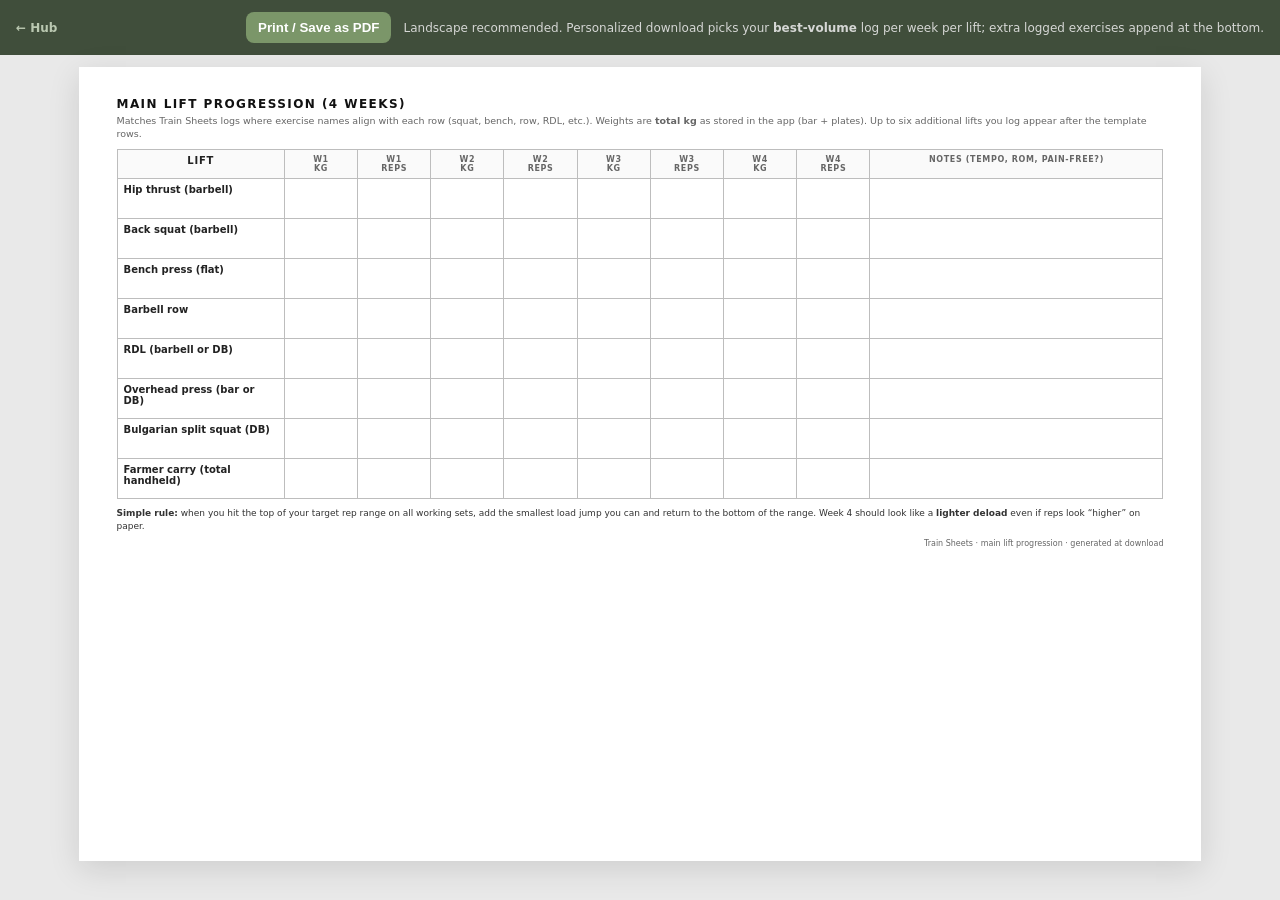
<file: main-lift-progression.html>
<!DOCTYPE html>
<html lang="en">
<head>
  <meta charset="utf-8" />
  <meta name="viewport" content="width=device-width, initial-scale=1" />
  <title>Main Lift Progression (Printable)</title>
  <style>
    :root { --ink: #111; --line: #bdbdbd; --muted: #666; --paper: #fff; }
    * { box-sizing: border-box; }
    body {
      margin: 0;
      background: #e9e9e9;
      color: var(--ink);
      font-family: ui-sans-serif, system-ui, -apple-system, "Segoe UI", Roboto, Arial, sans-serif;
      font-size: 10px;
    }
    .toolbar {
      padding: 12px 16px;
      background: #404e3b;
      color: #e6e6e6;
      display: flex;
      gap: 12px;
      align-items: center;
      flex-wrap: wrap;
    }
    .toolbar a.home-link {
      margin-right: auto;
      color: #bac8b1;
      text-decoration: none;
      font-weight: 600;
      font-size: 12px;
    }
    .toolbar a.home-link:hover { color: #fff; }
    .toolbar button {
      background: #7b9669;
      color: #fff;
      border: 0;
      border-radius: 8px;
      padding: 8px 12px;
      cursor: pointer;
      font-weight: 600;
    }
    .toolbar button:hover { filter: brightness(1.06); }
    .toolbar span { opacity: 0.9; font-size: 12px; color: #e6e6e6; }
    @page { size: A4 landscape; margin: 10mm; }
    @media print {
      body { background: var(--paper); }
      .toolbar { display: none !important; }
      .sheet { box-shadow: none !important; margin: 0 !important; width: 297mm !important; min-height: 210mm !important; }
    }
    .sheet {
      width: 297mm;
      min-height: 210mm;
      margin: 12px auto 18px;
      background: var(--paper);
      box-shadow: 0 8px 30px rgba(0,0,0,0.12);
      padding: 8mm 10mm 10mm;
    }
    h1 {
      margin: 0 0 4px;
      font-size: 12px;
      letter-spacing: 0.12em;
      text-transform: uppercase;
    }
    .sub {
      margin: 0 0 8px;
      color: var(--muted);
      font-size: 9.5px;
      line-height: 1.35;
    }
    table {
      width: 100%;
      border-collapse: collapse;
      table-layout: fixed;
      margin: 0 0 8px;
    }
    th, td {
      border: 1px solid var(--line);
      padding: 5px 6px;
      vertical-align: top;
    }
    th {
      font-size: 8px;
      letter-spacing: 0.08em;
      text-transform: uppercase;
      color: var(--muted);
      background: #fafafa;
    }
    .lift { width: 16%; font-weight: 800; color: #222; font-size: 10px; }
    .small { width: 7%; text-align: center; }
    .cell { height: 26px; }
    .bigcell { height: 40px; }
    .footer { margin-top: 6px; font-size: 8px; color: var(--muted); text-align: right; }
    .hint {
      margin-top: 6px;
      font-size: 9px;
      color: #333;
      line-height: 1.45;
    }
  </style>
</head>
<body>
  <div class="toolbar">
    <a class="home-link" href="index.html#printables">← Hub</a>
    <button type="button" onclick="window.print()">Print / Save as PDF</button>
    <span>Landscape recommended. Personalized download picks your <strong>best-volume</strong> log per week per lift; extra logged exercises append at the bottom.</span>
  </div>

  <section class="sheet">
    <h1>Main lift progression (4 weeks)</h1>
    <p class="sub">
      Matches Train Sheets logs where exercise names align with each row (squat, bench, row, RDL, etc.). Weights are <strong>total kg</strong> as stored in the app (bar + plates). Up to six additional lifts you log appear after the template rows.
    </p>

    <table aria-label="Weekly bests">
      <thead>
        <tr>
          <th class="lift">Lift</th>
          <th class="small">W1<br/>kg</th>
          <th class="small">W1<br/>reps</th>
          <th class="small">W2<br/>kg</th>
          <th class="small">W2<br/>reps</th>
          <th class="small">W3<br/>kg</th>
          <th class="small">W3<br/>reps</th>
          <th class="small">W4<br/>kg</th>
          <th class="small">W4<br/>reps</th>
          <th>Notes (tempo, ROM, pain-free?)</th>
        </tr>
      </thead>
      <tbody>
        <tr>
          <td class="lift">Hip thrust (barbell)</td>
          <td class="cell"></td><td class="cell"></td><td class="cell"></td><td class="cell"></td>
          <td class="cell"></td><td class="cell"></td><td class="cell"></td><td class="cell"></td>
          <td class="bigcell"></td>
        </tr>
        <tr>
          <td class="lift">Back squat (barbell)</td>
          <td class="cell"></td><td class="cell"></td><td class="cell"></td><td class="cell"></td>
          <td class="cell"></td><td class="cell"></td><td class="cell"></td><td class="cell"></td>
          <td class="bigcell"></td>
        </tr>
        <tr>
          <td class="lift">Bench press (flat)</td>
          <td class="cell"></td><td class="cell"></td><td class="cell"></td><td class="cell"></td>
          <td class="cell"></td><td class="cell"></td><td class="cell"></td><td class="cell"></td>
          <td class="bigcell"></td>
        </tr>
        <tr>
          <td class="lift">Barbell row</td>
          <td class="cell"></td><td class="cell"></td><td class="cell"></td><td class="cell"></td>
          <td class="cell"></td><td class="cell"></td><td class="cell"></td><td class="cell"></td>
          <td class="bigcell"></td>
        </tr>
        <tr>
          <td class="lift">RDL (barbell or DB)</td>
          <td class="cell"></td><td class="cell"></td><td class="cell"></td><td class="cell"></td>
          <td class="cell"></td><td class="cell"></td><td class="cell"></td><td class="cell"></td>
          <td class="bigcell"></td>
        </tr>
        <tr>
          <td class="lift">Overhead press (bar or DB)</td>
          <td class="cell"></td><td class="cell"></td><td class="cell"></td><td class="cell"></td>
          <td class="cell"></td><td class="cell"></td><td class="cell"></td><td class="cell"></td>
          <td class="bigcell"></td>
        </tr>
        <tr>
          <td class="lift">Bulgarian split squat (DB)</td>
          <td class="cell"></td><td class="cell"></td><td class="cell"></td><td class="cell"></td>
          <td class="cell"></td><td class="cell"></td><td class="cell"></td><td class="cell"></td>
          <td class="bigcell"></td>
        </tr>
        <tr>
          <td class="lift">Farmer carry (total handheld)</td>
          <td class="cell"></td><td class="cell"></td><td class="cell"></td><td class="cell"></td>
          <td class="cell"></td><td class="cell"></td><td class="cell"></td><td class="cell"></td>
          <td class="bigcell"></td>
        </tr>
      </tbody>
    </table>

    <div class="hint">
      <strong>Simple rule:</strong> when you hit the top of your target rep range on all working sets, add the smallest load jump you can and return to the bottom of the range.
      Week 4 should look like a <strong>lighter deload</strong> even if reps look “higher” on paper.
    </div>

    <div class="footer">Train Sheets · main lift progression · generated at download</div>
  </section>
</body>
</html>
</file>
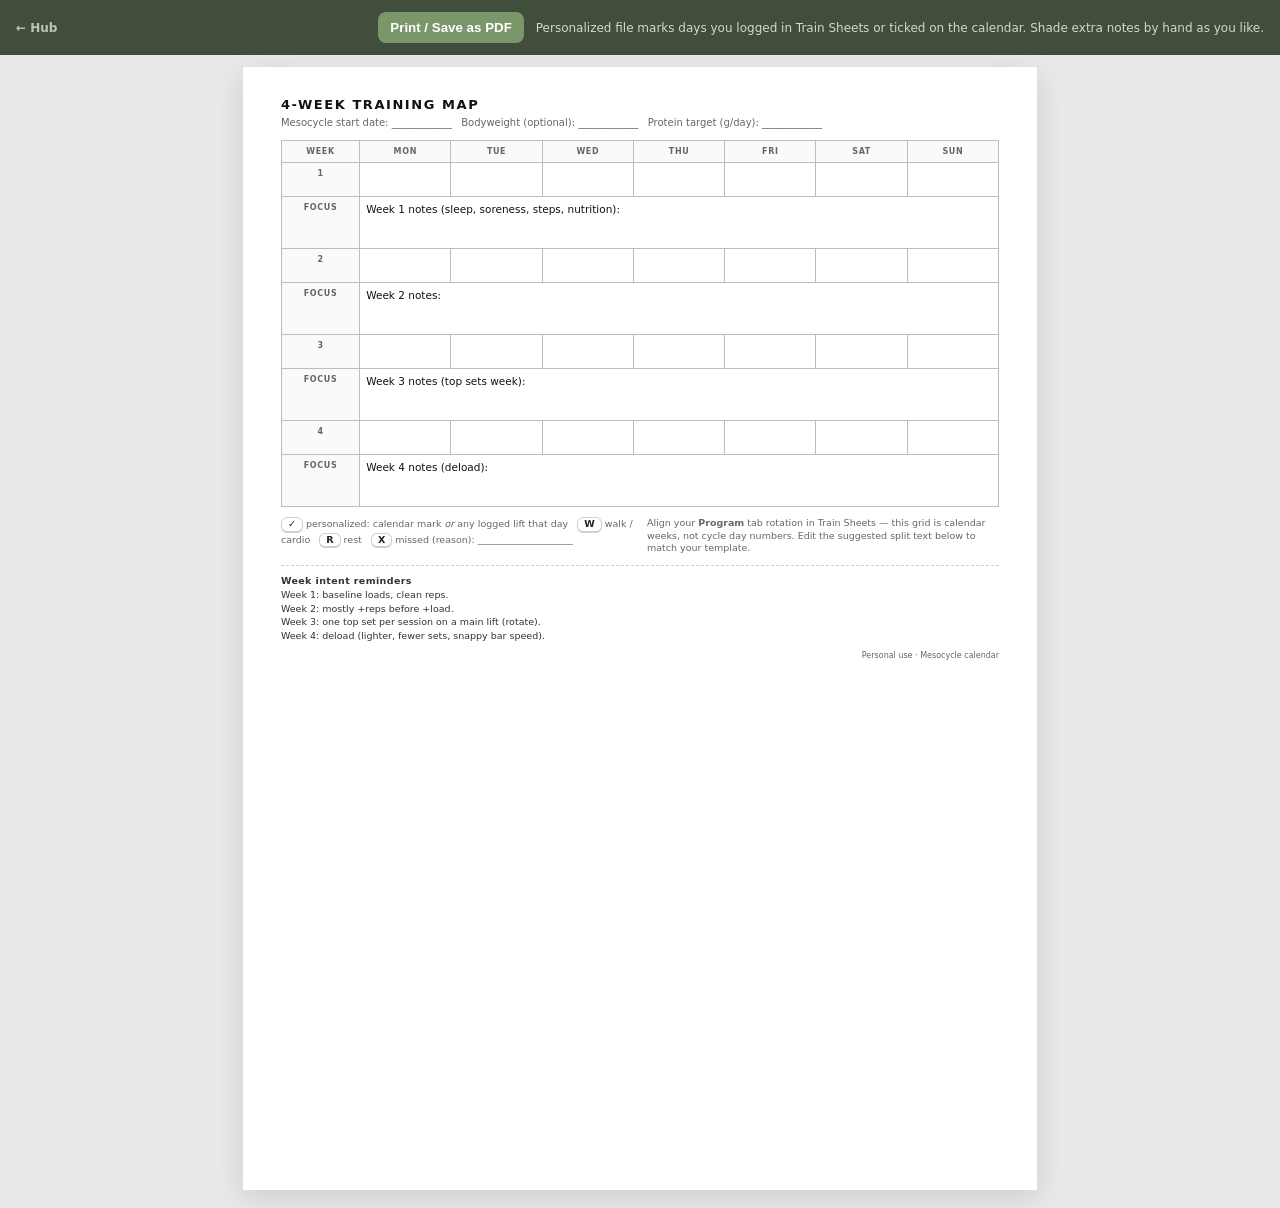
<file: mesocycle-calendar.html>
<!DOCTYPE html>
<html lang="en">
<head>
  <meta charset="utf-8" />
  <meta name="viewport" content="width=device-width, initial-scale=1" />
  <title>4-Week Mesocycle Calendar (Printable)</title>
  <style>
    :root { --ink: #111; --line: #bdbdbd; --muted: #666; --paper: #fff; }
    * { box-sizing: border-box; }
    body {
      margin: 0;
      background: #e9e9e9;
      color: var(--ink);
      font-family: ui-sans-serif, system-ui, -apple-system, "Segoe UI", Roboto, Arial, sans-serif;
      font-size: 10.5px;
    }
    .toolbar {
      padding: 12px 16px;
      background: #404e3b;
      color: #e6e6e6;
      display: flex;
      gap: 12px;
      align-items: center;
      flex-wrap: wrap;
    }
    .toolbar a.home-link {
      margin-right: auto;
      color: #bac8b1;
      text-decoration: none;
      font-weight: 600;
      font-size: 12px;
    }
    .toolbar a.home-link:hover { color: #fff; }
    .toolbar button {
      background: #7b9669;
      color: #fff;
      border: 0;
      border-radius: 8px;
      padding: 8px 12px;
      cursor: pointer;
      font-weight: 600;
    }
    .toolbar button:hover { filter: brightness(1.06); }
    .toolbar span { opacity: 0.9; font-size: 12px; color: #e6e6e6; }
    @page { size: A4; margin: 10mm; }
    @media print {
      body { background: var(--paper); }
      .toolbar { display: none !important; }
      .sheet { box-shadow: none !important; margin: 0 !important; }
    }
    .sheet {
      width: 210mm;
      min-height: 297mm;
      margin: 12px auto 18px;
      background: var(--paper);
      box-shadow: 0 8px 30px rgba(0,0,0,0.12);
      padding: 8mm 10mm 10mm;
    }
    h1 {
      margin: 0 0 4px;
      font-size: 13px;
      letter-spacing: 0.12em;
      text-transform: uppercase;
    }
    .sub {
      margin: 0 0 10px;
      color: var(--muted);
      font-size: 10px;
      line-height: 1.35;
    }
    table {
      width: 100%;
      border-collapse: collapse;
      table-layout: fixed;
      margin: 0 0 10px;
    }
    th, td {
      border: 1px solid var(--line);
      padding: 6px 6px;
      vertical-align: top;
    }
    th {
      font-size: 8px;
      letter-spacing: 0.08em;
      text-transform: uppercase;
      color: var(--muted);
      background: #fafafa;
    }
    .wk { width: 9%; text-align: center; font-weight: 800; }
    .day { width: 10.5%; }
    .check { height: 34px; }
    .notes { height: 52px; }
    .legend {
      display: grid;
      grid-template-columns: 1fr 1fr;
      gap: 8px 14px;
      margin: 10px 0 0;
      color: var(--muted);
      font-size: 9.5px;
      line-height: 1.35;
    }
    .kbd {
      display: inline-block;
      border: 1px solid #cfcfcf;
      border-bottom-width: 2px;
      padding: 0 6px;
      border-radius: 6px;
      font-weight: 700;
      color: #222;
      background: #fff;
    }
    .split {
      margin-top: 10px;
      padding-top: 8px;
      border-top: 1px dashed #cfcfcf;
      font-size: 9.5px;
      color: #333;
      line-height: 1.45;
    }
    .split strong { letter-spacing: 0.04em; }
    .footer { margin-top: 8px; font-size: 8px; color: var(--muted); text-align: right; }
  </style>
</head>
<body>
  <div class="toolbar">
    <a class="home-link" href="index.html#printables">← Hub</a>
    <button type="button" onclick="window.print()">Print / Save as PDF</button>
    <span>Personalized file marks days you logged in Train Sheets or ticked on the calendar. Shade extra notes by hand as you like.</span>
  </div>

  <section class="sheet">
    <h1>4-week training map</h1>
    <p class="sub">
      Mesocycle start date: ____________ &nbsp; Bodyweight (optional): ____________ &nbsp; Protein target (g/day): ____________
    </p>

    <table aria-label="Weekly checklist">
      <thead>
        <tr>
          <th class="wk">Week</th>
          <th class="day">Mon</th>
          <th class="day">Tue</th>
          <th class="day">Wed</th>
          <th class="day">Thu</th>
          <th class="day">Fri</th>
          <th class="day">Sat</th>
          <th class="day">Sun</th>
        </tr>
      </thead>
      <tbody>
        <tr>
          <th class="wk">1</th>
          <td class="check"></td><td class="check"></td><td class="check"></td><td class="check"></td>
          <td class="check"></td><td class="check"></td><td class="check"></td>
        </tr>
        <tr>
          <th class="wk">Focus</th>
          <td class="notes" colspan="7">Week 1 notes (sleep, soreness, steps, nutrition):</td>
        </tr>

        <tr>
          <th class="wk">2</th>
          <td class="check"></td><td class="check"></td><td class="check"></td><td class="check"></td>
          <td class="check"></td><td class="check"></td><td class="check"></td>
        </tr>
        <tr>
          <th class="wk">Focus</th>
          <td class="notes" colspan="7">Week 2 notes:</td>
        </tr>

        <tr>
          <th class="wk">3</th>
          <td class="check"></td><td class="check"></td><td class="check"></td><td class="check"></td>
          <td class="check"></td><td class="check"></td><td class="check"></td>
        </tr>
        <tr>
          <th class="wk">Focus</th>
          <td class="notes" colspan="7">Week 3 notes (top sets week):</td>
        </tr>

        <tr>
          <th class="wk">4</th>
          <td class="check"></td><td class="check"></td><td class="check"></td><td class="check"></td>
          <td class="check"></td><td class="check"></td><td class="check"></td>
        </tr>
        <tr>
          <th class="wk">Focus</th>
          <td class="notes" colspan="7">Week 4 notes (deload):</td>
        </tr>
      </tbody>
    </table>

    <div class="legend">
      <div>
        <span class="kbd">✓</span> personalized: calendar mark <em>or</em> any logged lift that day &nbsp;
        <span class="kbd">W</span> walk / cardio &nbsp;
        <span class="kbd">R</span> rest &nbsp;
        <span class="kbd">X</span> missed (reason): ____________________
      </div>
      <div>
        Align your <strong>Program</strong> tab rotation in Train Sheets — this grid is calendar weeks, not cycle day numbers. Edit the suggested split text below to match your template.
      </div>
    </div>

    <div class="split">
      <strong>Week intent reminders</strong><br />
      Week 1: baseline loads, clean reps.<br />
      Week 2: mostly +reps before +load.<br />
      Week 3: one top set per session on a main lift (rotate).<br />
      Week 4: deload (lighter, fewer sets, snappy bar speed).
    </div>

    <div class="footer">Personal use · Mesocycle calendar</div>
  </section>
</body>
</html>
</file>
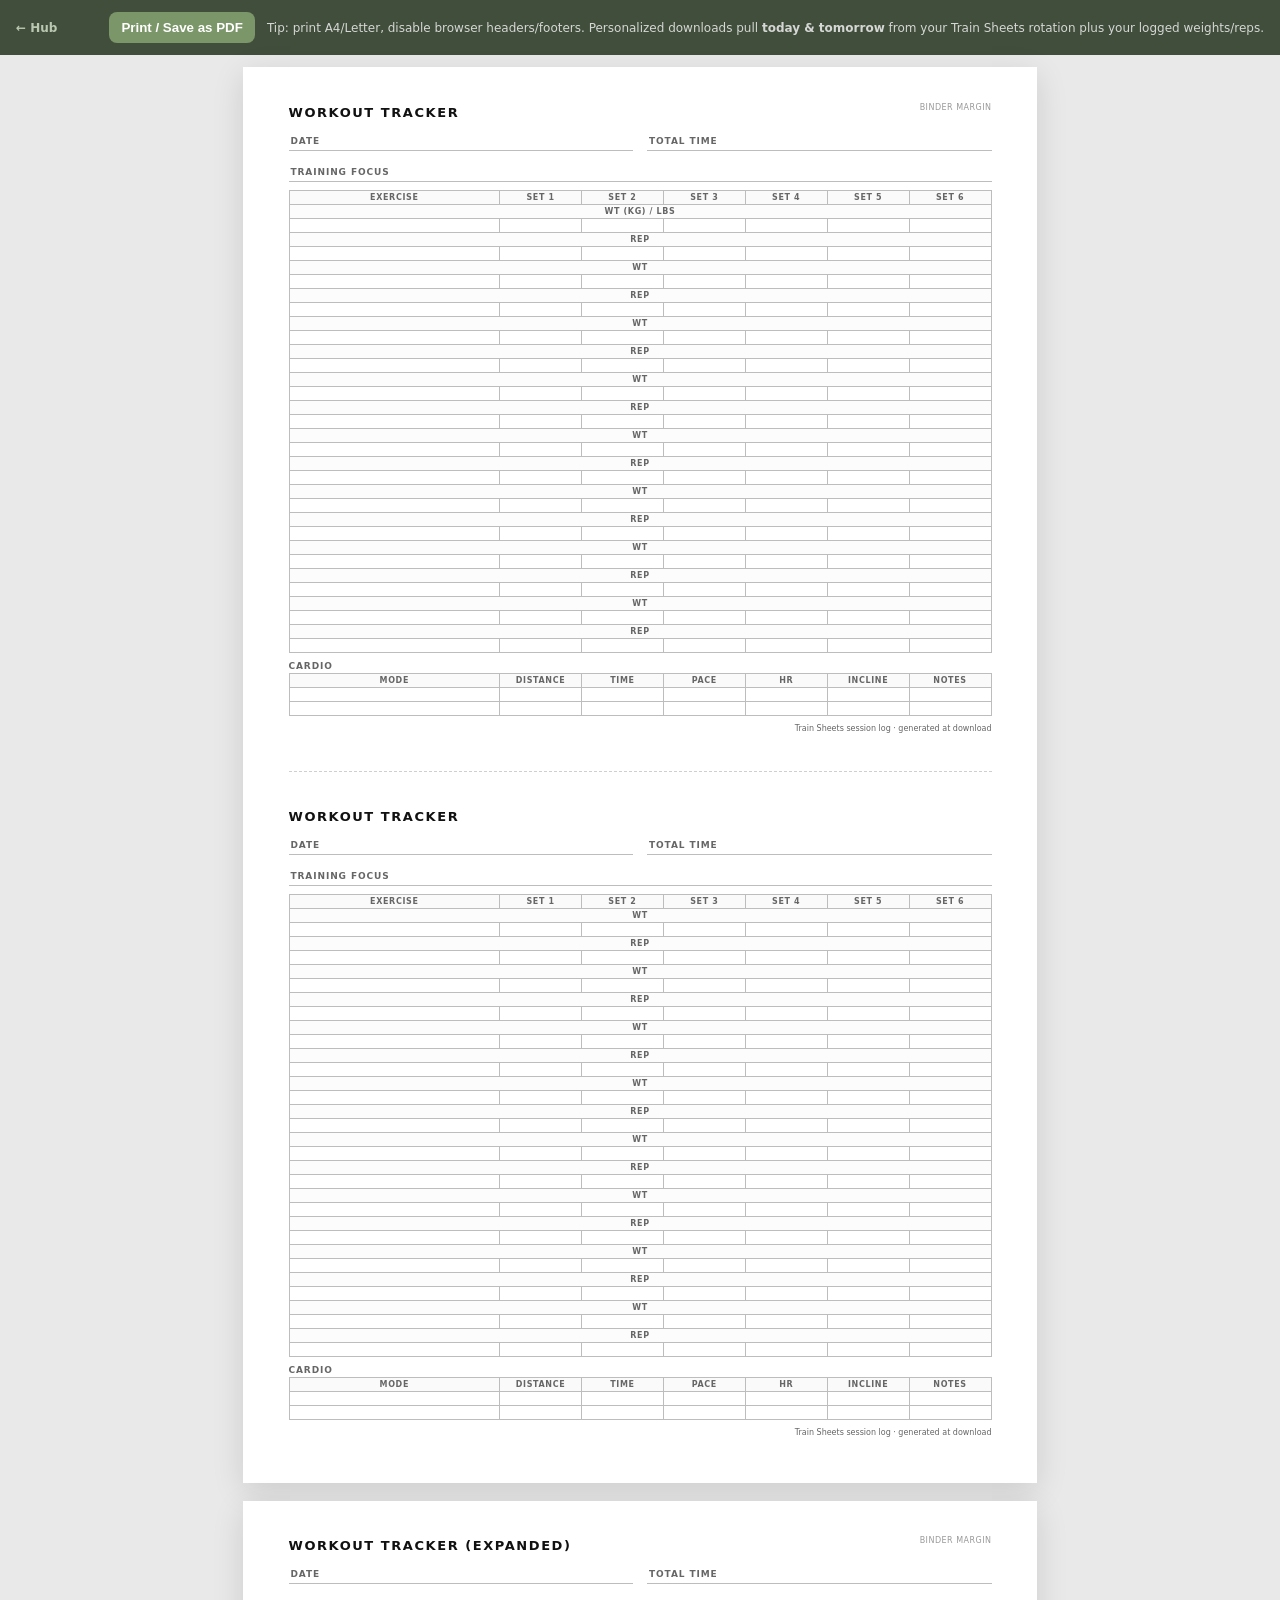
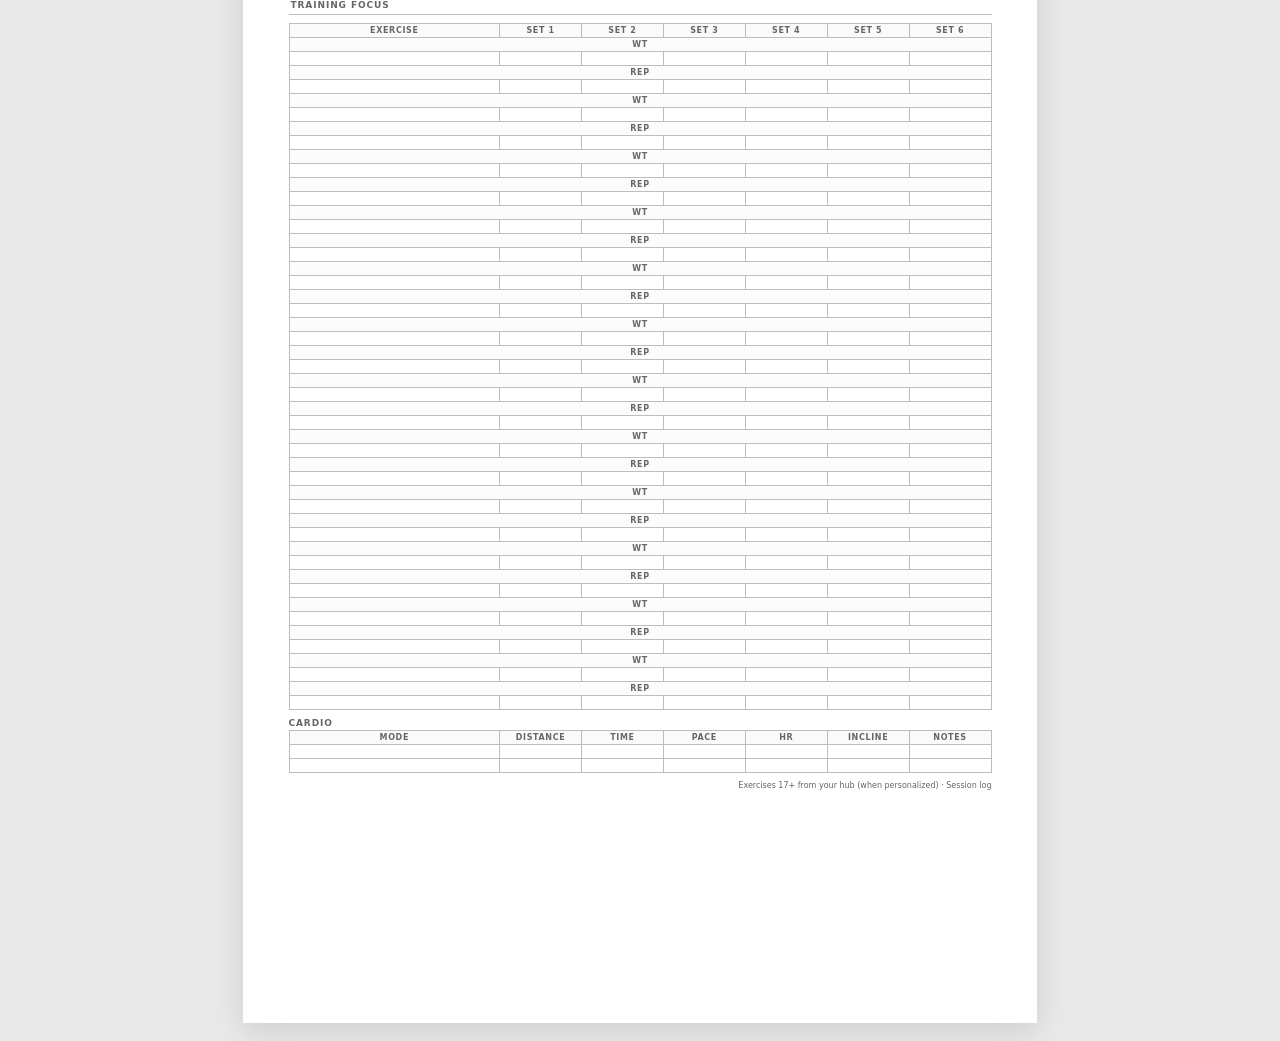
<file: session-log.html>
<!DOCTYPE html>
<html lang="en">
<head>
  <meta charset="utf-8" />
  <meta name="viewport" content="width=device-width, initial-scale=1" />
  <title>Workout Session Log (Printable)</title>
  <style>
    :root {
      --ink: #111;
      --line: #bdbdbd;
      --muted: #666;
      --paper: #fff;
    }
    * { box-sizing: border-box; }
    body {
      margin: 0;
      background: #e9e9e9;
      color: var(--ink);
      font-family: ui-sans-serif, system-ui, -apple-system, "Segoe UI", Roboto, Arial, sans-serif;
      font-size: 11px;
    }
    .toolbar {
      padding: 12px 16px;
      background: #404e3b;
      color: #e6e6e6;
      display: flex;
      gap: 12px;
      align-items: center;
      flex-wrap: wrap;
    }
    .toolbar a.home-link {
      margin-right: auto;
      color: #bac8b1;
      text-decoration: none;
      font-weight: 600;
      font-size: 12px;
    }
    .toolbar a.home-link:hover { color: #fff; }
    .toolbar button {
      background: #7b9669;
      color: #fff;
      border: 0;
      border-radius: 8px;
      padding: 8px 12px;
      cursor: pointer;
      font-weight: 600;
    }
    .toolbar button:hover { filter: brightness(1.06); }
    .toolbar span { opacity: 0.9; font-size: 12px; color: #e6e6e6; }

    @page { size: A4; margin: 12mm; }

    @media print {
      body { background: var(--paper); }
      .toolbar { display: none !important; }
      .sheet {
        box-shadow: none !important;
        margin: 0 !important;
        padding: 8mm 10mm !important;
      }
    }

    .sheet {
      width: 210mm;
      min-height: 297mm;
      margin: 12px auto 18px;
      background: var(--paper);
      box-shadow: 0 8px 30px rgba(0,0,0,0.12);
      padding: 10mm 12mm 12mm;
    }

    h1 {
      margin: 0 0 6px;
      font-size: 13px;
      letter-spacing: 0.12em;
      font-weight: 700;
      text-transform: uppercase;
    }

    .meta {
      display: grid;
      grid-template-columns: 1fr 1fr;
      gap: 6px 14px;
      margin-bottom: 8px;
    }
    .field {
      display: flex;
      align-items: baseline;
      gap: 8px;
      border-bottom: 1px solid var(--line);
      padding: 4px 2px;
    }
    .field.full { grid-column: 1 / -1; }
    .label {
      font-size: 9px;
      letter-spacing: 0.1em;
      font-weight: 700;
      color: var(--muted);
      text-transform: uppercase;
      white-space: nowrap;
    }
    .line { flex: 1; min-height: 14px; }

    table.grid {
      width: 100%;
      border-collapse: collapse;
      table-layout: fixed;
      margin: 0 0 8px;
    }
    table.grid th,
    table.grid td {
      border: 1px solid var(--line);
      padding: 2px 4px;
      vertical-align: middle;
    }
    table.grid th {
      font-size: 8px;
      letter-spacing: 0.08em;
      text-transform: uppercase;
      font-weight: 700;
      color: var(--muted);
      background: #fafafa;
    }
    .ex { width: 30%; }
    .set { width: 11.666%; }
    .sub {
      font-size: 8px;
      letter-spacing: 0.08em;
      text-transform: uppercase;
      color: var(--muted);
      font-weight: 700;
      text-align: center;
      background: #fcfcfc;
    }
    .cell { height: 14px; }

    .cardio-title {
      margin: 6px 0 2px;
      font-size: 9px;
      letter-spacing: 0.1em;
      font-weight: 700;
      color: var(--muted);
      text-transform: uppercase;
    }

    .footer {
      margin-top: 6px;
      font-size: 8px;
      color: var(--muted);
      text-align: right;
    }

    .divider {
      border: 0;
      border-top: 1px dashed #cfcfcf;
      margin: 10mm 0;
    }

    .hole-hint {
      float: right;
      font-size: 8px;
      color: #999;
      letter-spacing: 0.06em;
      text-transform: uppercase;
      margin-top: -2px;
    }
  </style>
</head>
<body>
  <div class="toolbar">
    <a class="home-link" href="index.html#printables">← Hub</a>
    <button type="button" onclick="window.print()">Print / Save as PDF</button>
    <span>Tip: print A4/Letter, disable browser headers/footers. Personalized downloads pull <strong>today &amp; tomorrow</strong> from your Train Sheets rotation plus your logged weights/reps.</span>
  </div>

  <!-- SESSION A -->
  <section class="sheet" aria-label="Workout log page 1">
    <div class="hole-hint">Binder margin</div>
    <h1>Workout tracker</h1>
    <div class="meta">
      <div class="field"><span class="label">Date</span><span class="line"></span></div>
      <div class="field"><span class="label">Total time</span><span class="line"></span></div>
      <div class="field full"><span class="label">Training focus</span><span class="line"></span></div>
    </div>

    <table class="grid" aria-label="Strength training">
      <thead>
        <tr>
          <th class="ex">Exercise</th>
          <th class="set">Set 1</th>
          <th class="set">Set 2</th>
          <th class="set">Set 3</th>
          <th class="set">Set 4</th>
          <th class="set">Set 5</th>
          <th class="set">Set 6</th>
        </tr>
      </thead>
      <tbody>
        <tr><td class="sub" colspan="7">Wt (kg) / lbs</td></tr>
        <tr><td class="cell"></td><td class="cell"></td><td class="cell"></td><td class="cell"></td><td class="cell"></td><td class="cell"></td><td class="cell"></td></tr>
        <tr><td class="sub" colspan="7">Rep</td></tr>
        <tr><td class="cell"></td><td class="cell"></td><td class="cell"></td><td class="cell"></td><td class="cell"></td><td class="cell"></td><td class="cell"></td></tr>

        <tr><td class="sub" colspan="7">Wt</td></tr>
        <tr><td class="cell"></td><td class="cell"></td><td class="cell"></td><td class="cell"></td><td class="cell"></td><td class="cell"></td><td class="cell"></td></tr>
        <tr><td class="sub" colspan="7">Rep</td></tr>
        <tr><td class="cell"></td><td class="cell"></td><td class="cell"></td><td class="cell"></td><td class="cell"></td><td class="cell"></td><td class="cell"></td></tr>

        <tr><td class="sub" colspan="7">Wt</td></tr>
        <tr><td class="cell"></td><td class="cell"></td><td class="cell"></td><td class="cell"></td><td class="cell"></td><td class="cell"></td><td class="cell"></td></tr>
        <tr><td class="sub" colspan="7">Rep</td></tr>
        <tr><td class="cell"></td><td class="cell"></td><td class="cell"></td><td class="cell"></td><td class="cell"></td><td class="cell"></td><td class="cell"></td></tr>

        <tr><td class="sub" colspan="7">Wt</td></tr>
        <tr><td class="cell"></td><td class="cell"></td><td class="cell"></td><td class="cell"></td><td class="cell"></td><td class="cell"></td><td class="cell"></td></tr>
        <tr><td class="sub" colspan="7">Rep</td></tr>
        <tr><td class="cell"></td><td class="cell"></td><td class="cell"></td><td class="cell"></td><td class="cell"></td><td class="cell"></td><td class="cell"></td></tr>

        <tr><td class="sub" colspan="7">Wt</td></tr>
        <tr><td class="cell"></td><td class="cell"></td><td class="cell"></td><td class="cell"></td><td class="cell"></td><td class="cell"></td><td class="cell"></td></tr>
        <tr><td class="sub" colspan="7">Rep</td></tr>
        <tr><td class="cell"></td><td class="cell"></td><td class="cell"></td><td class="cell"></td><td class="cell"></td><td class="cell"></td><td class="cell"></td></tr>

        <tr><td class="sub" colspan="7">Wt</td></tr>
        <tr><td class="cell"></td><td class="cell"></td><td class="cell"></td><td class="cell"></td><td class="cell"></td><td class="cell"></td><td class="cell"></td></tr>
        <tr><td class="sub" colspan="7">Rep</td></tr>
        <tr><td class="cell"></td><td class="cell"></td><td class="cell"></td><td class="cell"></td><td class="cell"></td><td class="cell"></td><td class="cell"></td></tr>

        <tr><td class="sub" colspan="7">Wt</td></tr>
        <tr><td class="cell"></td><td class="cell"></td><td class="cell"></td><td class="cell"></td><td class="cell"></td><td class="cell"></td><td class="cell"></td></tr>
        <tr><td class="sub" colspan="7">Rep</td></tr>
        <tr><td class="cell"></td><td class="cell"></td><td class="cell"></td><td class="cell"></td><td class="cell"></td><td class="cell"></td><td class="cell"></td></tr>

        <tr><td class="sub" colspan="7">Wt</td></tr>
        <tr><td class="cell"></td><td class="cell"></td><td class="cell"></td><td class="cell"></td><td class="cell"></td><td class="cell"></td><td class="cell"></td></tr>
        <tr><td class="sub" colspan="7">Rep</td></tr>
        <tr><td class="cell"></td><td class="cell"></td><td class="cell"></td><td class="cell"></td><td class="cell"></td><td class="cell"></td><td class="cell"></td></tr>
      </tbody>
    </table>

    <div class="cardio-title">Cardio</div>
    <table class="grid" aria-label="Cardio">
      <thead>
        <tr>
          <th class="ex">Mode</th>
          <th class="set">Distance</th>
          <th class="set">Time</th>
          <th class="set">Pace</th>
          <th class="set">HR</th>
          <th class="set">Incline</th>
          <th class="set">Notes</th>
        </tr>
      </thead>
      <tbody>
        <tr><td class="cell"></td><td class="cell"></td><td class="cell"></td><td class="cell"></td><td class="cell"></td><td class="cell"></td><td class="cell"></td></tr>
        <tr><td class="cell"></td><td class="cell"></td><td class="cell"></td><td class="cell"></td><td class="cell"></td><td class="cell"></td><td class="cell"></td></tr>
      </tbody>
    </table>

    <div class="footer">Train Sheets session log · generated at download</div>

    <hr class="divider" />

    <!-- SESSION B (second log on same page) -->
    <h1>Workout tracker</h1>
    <div class="meta">
      <div class="field"><span class="label">Date</span><span class="line"></span></div>
      <div class="field"><span class="label">Total time</span><span class="line"></span></div>
      <div class="field full"><span class="label">Training focus</span><span class="line"></span></div>
    </div>

    <table class="grid" aria-label="Strength training B">
      <thead>
        <tr>
          <th class="ex">Exercise</th>
          <th class="set">Set 1</th>
          <th class="set">Set 2</th>
          <th class="set">Set 3</th>
          <th class="set">Set 4</th>
          <th class="set">Set 5</th>
          <th class="set">Set 6</th>
        </tr>
      </thead>
      <tbody>
        <tr><td class="sub" colspan="7">Wt</td></tr>
        <tr><td class="cell"></td><td class="cell"></td><td class="cell"></td><td class="cell"></td><td class="cell"></td><td class="cell"></td><td class="cell"></td></tr>
        <tr><td class="sub" colspan="7">Rep</td></tr>
        <tr><td class="cell"></td><td class="cell"></td><td class="cell"></td><td class="cell"></td><td class="cell"></td><td class="cell"></td><td class="cell"></td></tr>

        <tr><td class="sub" colspan="7">Wt</td></tr>
        <tr><td class="cell"></td><td class="cell"></td><td class="cell"></td><td class="cell"></td><td class="cell"></td><td class="cell"></td><td class="cell"></td></tr>
        <tr><td class="sub" colspan="7">Rep</td></tr>
        <tr><td class="cell"></td><td class="cell"></td><td class="cell"></td><td class="cell"></td><td class="cell"></td><td class="cell"></td><td class="cell"></td></tr>

        <tr><td class="sub" colspan="7">Wt</td></tr>
        <tr><td class="cell"></td><td class="cell"></td><td class="cell"></td><td class="cell"></td><td class="cell"></td><td class="cell"></td><td class="cell"></td></tr>
        <tr><td class="sub" colspan="7">Rep</td></tr>
        <tr><td class="cell"></td><td class="cell"></td><td class="cell"></td><td class="cell"></td><td class="cell"></td><td class="cell"></td><td class="cell"></td></tr>

        <tr><td class="sub" colspan="7">Wt</td></tr>
        <tr><td class="cell"></td><td class="cell"></td><td class="cell"></td><td class="cell"></td><td class="cell"></td><td class="cell"></td><td class="cell"></td></tr>
        <tr><td class="sub" colspan="7">Rep</td></tr>
        <tr><td class="cell"></td><td class="cell"></td><td class="cell"></td><td class="cell"></td><td class="cell"></td><td class="cell"></td><td class="cell"></td></tr>

        <tr><td class="sub" colspan="7">Wt</td></tr>
        <tr><td class="cell"></td><td class="cell"></td><td class="cell"></td><td class="cell"></td><td class="cell"></td><td class="cell"></td><td class="cell"></td></tr>
        <tr><td class="sub" colspan="7">Rep</td></tr>
        <tr><td class="cell"></td><td class="cell"></td><td class="cell"></td><td class="cell"></td><td class="cell"></td><td class="cell"></td><td class="cell"></td></tr>

        <tr><td class="sub" colspan="7">Wt</td></tr>
        <tr><td class="cell"></td><td class="cell"></td><td class="cell"></td><td class="cell"></td><td class="cell"></td><td class="cell"></td><td class="cell"></td></tr>
        <tr><td class="sub" colspan="7">Rep</td></tr>
        <tr><td class="cell"></td><td class="cell"></td><td class="cell"></td><td class="cell"></td><td class="cell"></td><td class="cell"></td><td class="cell"></td></tr>

        <tr><td class="sub" colspan="7">Wt</td></tr>
        <tr><td class="cell"></td><td class="cell"></td><td class="cell"></td><td class="cell"></td><td class="cell"></td><td class="cell"></td><td class="cell"></td></tr>
        <tr><td class="sub" colspan="7">Rep</td></tr>
        <tr><td class="cell"></td><td class="cell"></td><td class="cell"></td><td class="cell"></td><td class="cell"></td><td class="cell"></td><td class="cell"></td></tr>

        <tr><td class="sub" colspan="7">Wt</td></tr>
        <tr><td class="cell"></td><td class="cell"></td><td class="cell"></td><td class="cell"></td><td class="cell"></td><td class="cell"></td><td class="cell"></td></tr>
        <tr><td class="sub" colspan="7">Rep</td></tr>
        <tr><td class="cell"></td><td class="cell"></td><td class="cell"></td><td class="cell"></td><td class="cell"></td><td class="cell"></td><td class="cell"></td></tr>
      </tbody>
    </table>

    <div class="cardio-title">Cardio</div>
    <table class="grid" aria-label="Cardio B">
      <thead>
        <tr>
          <th class="ex">Mode</th>
          <th class="set">Distance</th>
          <th class="set">Time</th>
          <th class="set">Pace</th>
          <th class="set">HR</th>
          <th class="set">Incline</th>
          <th class="set">Notes</th>
        </tr>
      </thead>
      <tbody>
        <tr><td class="cell"></td><td class="cell"></td><td class="cell"></td><td class="cell"></td><td class="cell"></td><td class="cell"></td><td class="cell"></td></tr>
        <tr><td class="cell"></td><td class="cell"></td><td class="cell"></td><td class="cell"></td><td class="cell"></td><td class="cell"></td><td class="cell"></td></tr>
      </tbody>
    </table>

    <div class="footer">Train Sheets session log · generated at download</div>
  </section>

  <!-- Optional second page: extra rows version -->
  <section class="sheet" aria-label="Workout log page 2">
    <div class="hole-hint">Binder margin</div>
    <h1>Workout tracker (expanded)</h1>
    <div class="meta">
      <div class="field"><span class="label">Date</span><span class="line"></span></div>
      <div class="field"><span class="label">Total time</span><span class="line"></span></div>
      <div class="field full"><span class="label">Training focus</span><span class="line"></span></div>
    </div>

    <table class="grid" aria-label="Strength training expanded">
      <thead>
        <tr>
          <th class="ex">Exercise</th>
          <th class="set">Set 1</th>
          <th class="set">Set 2</th>
          <th class="set">Set 3</th>
          <th class="set">Set 4</th>
          <th class="set">Set 5</th>
          <th class="set">Set 6</th>
        </tr>
      </thead>
      <tbody id="expanded-rows"></tbody>
    </table>

    <div class="cardio-title">Cardio</div>
    <table class="grid">
      <thead>
        <tr>
          <th class="ex">Mode</th>
          <th class="set">Distance</th>
          <th class="set">Time</th>
          <th class="set">Pace</th>
          <th class="set">HR</th>
          <th class="set">Incline</th>
          <th class="set">Notes</th>
        </tr>
      </thead>
      <tbody>
        <tr><td class="cell"></td><td class="cell"></td><td class="cell"></td><td class="cell"></td><td class="cell"></td><td class="cell"></td><td class="cell"></td></tr>
        <tr><td class="cell"></td><td class="cell"></td><td class="cell"></td><td class="cell"></td><td class="cell"></td><td class="cell"></td><td class="cell"></td></tr>
      </tbody>
    </table>

    <div class="footer">Exercises 17+ from your hub (when personalized) · Session log</div>
  </section>

  <script>
    const tbody = document.getElementById("expanded-rows");
    const blocks = 12;
    for (let i = 0; i < blocks; i++) {
      tbody.insertAdjacentHTML(
        "beforeend",
        `<tr><td class="sub" colspan="7">Wt</td></tr>
         <tr><td class="cell"></td><td class="cell"></td><td class="cell"></td><td class="cell"></td><td class="cell"></td><td class="cell"></td><td class="cell"></td></tr>
         <tr><td class="sub" colspan="7">Rep</td></tr>
         <tr><td class="cell"></td><td class="cell"></td><td class="cell"></td><td class="cell"></td><td class="cell"></td><td class="cell"></td><td class="cell"></td></tr>`
      );
    }
  </script>
</body>
</html>
</file>
